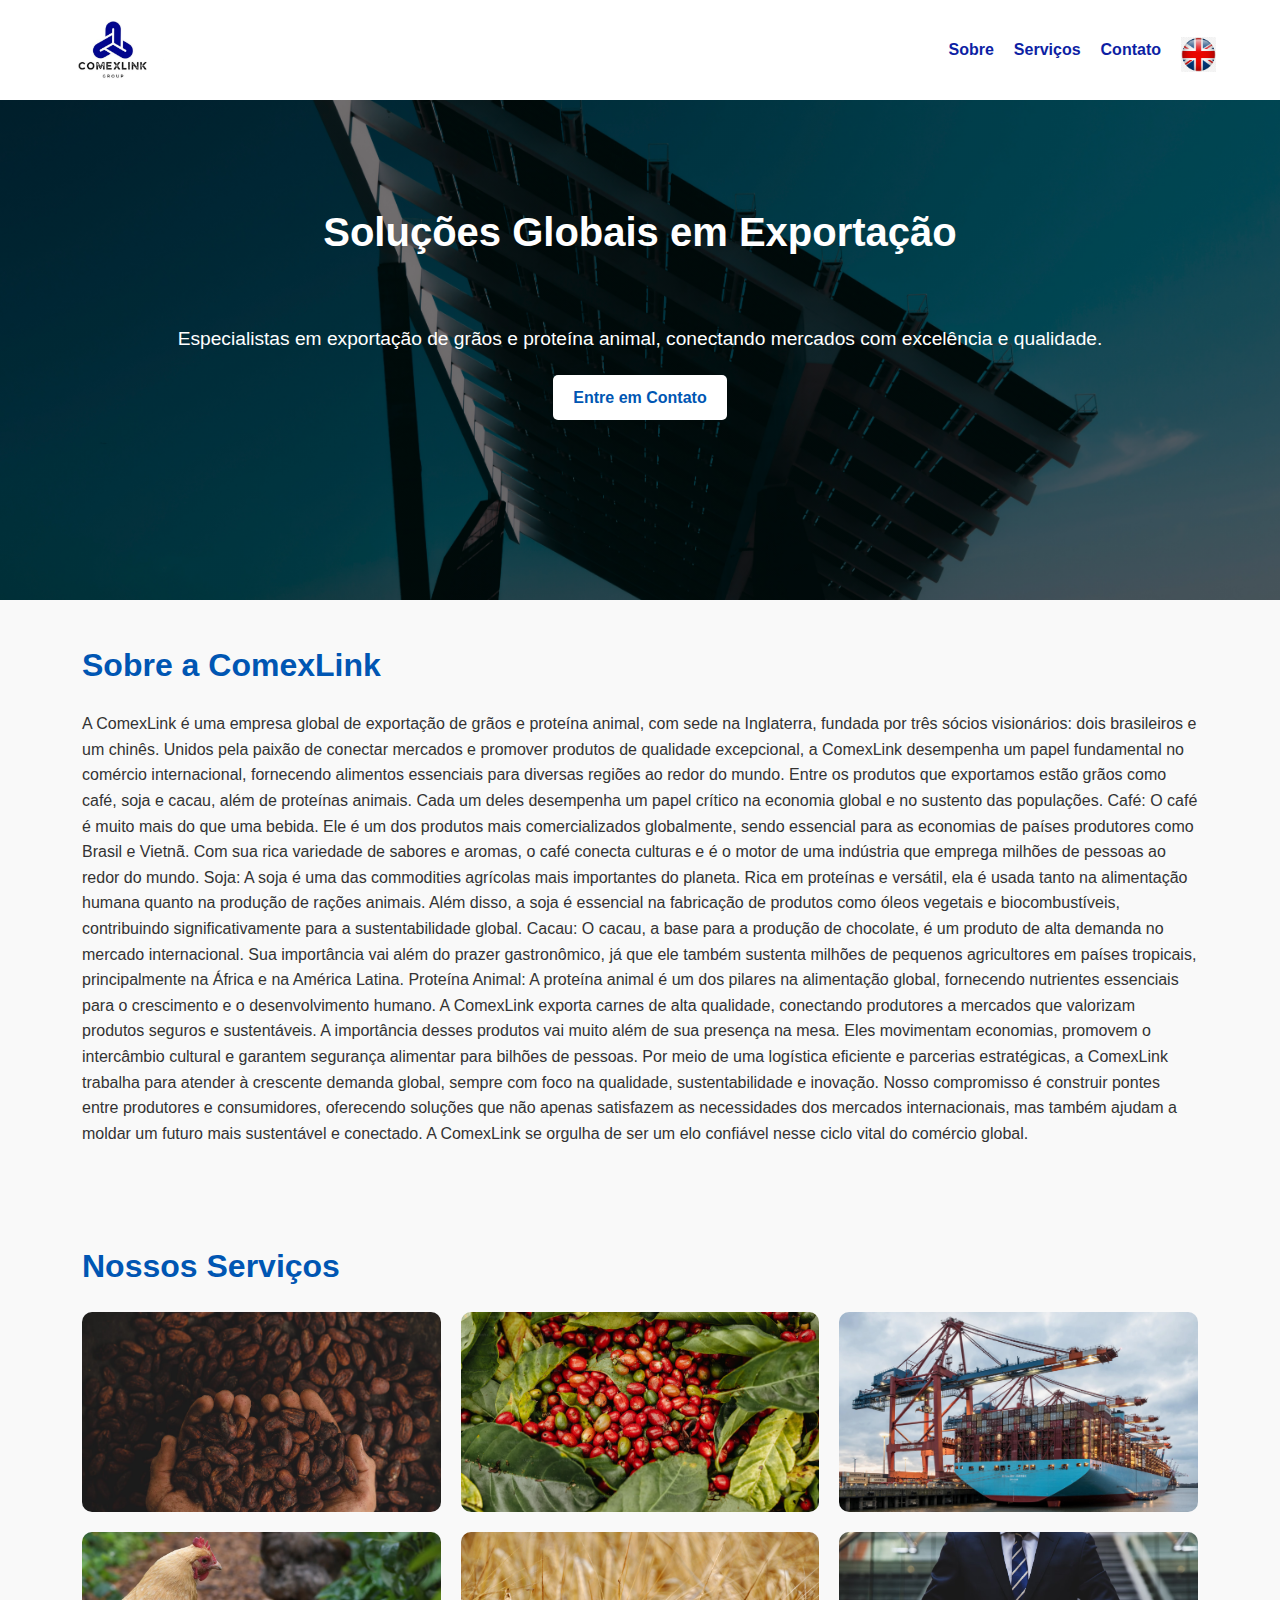
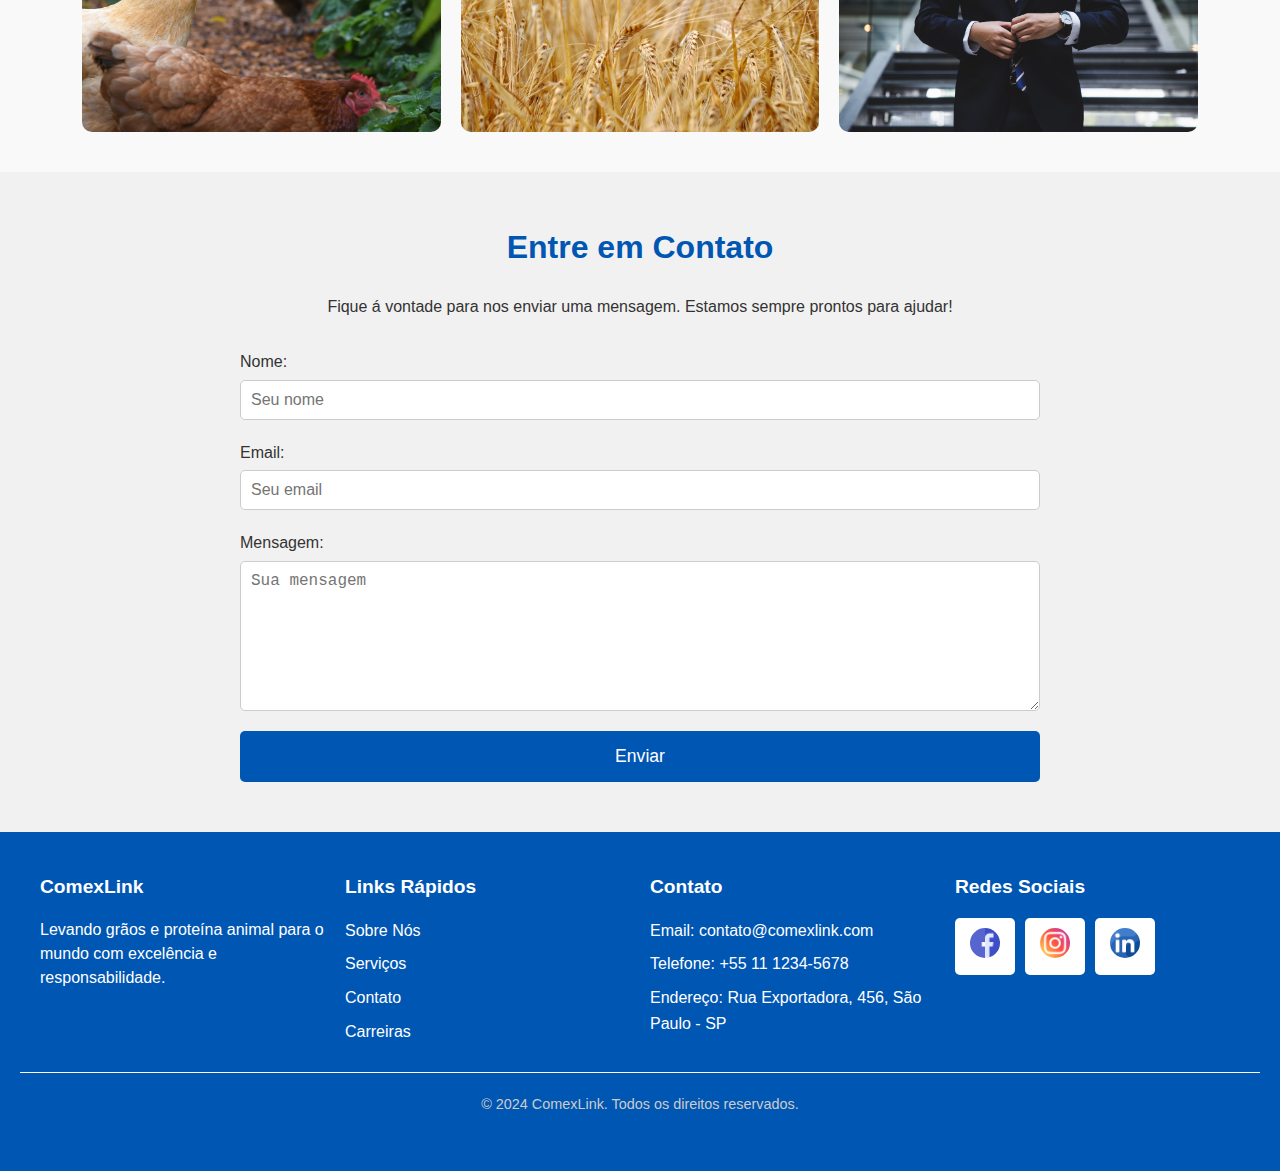
<file: index.html>
<!DOCTYPE html>
<html lang="pt-BR">
  <head>
    <meta charset="UTF-8" />
    <meta name="viewport" content="width=device-width, initial-scale=1.0" />
    <title>ComexLink - Exportação de Grãos e Proteína Animal</title>
    <link rel="stylesheet" href="./assets/index.css" />
  </head>
  <body>
    <!-- Cabeçalho -->
    <header class="main-header">
      <div class="container">
        <h1 class="logo">
          <img class="header_logo" src="./images/comex_link.jpeg" alt="" />
        </h1>
        <nav class="navbar">
          <ul>
            <li><a href="#about">Sobre</a></li>
            <li><a href="#services">Serviços</a></li>
            <li><a href="#contact">Contato</a></li>
            <li>
              <a href="./english.html"
                ><img class="uk_icon" src="./images/uk-icon.png" alt=""
              /></a>
            </li>
          </ul>
        </nav>
      </div>
    </header>

    <!-- Seção de Introdução -->
    <section class="hero">
      <div class="container">
        <h2>Soluções Globais em Exportação</h2>
        <p>
          Especialistas em exportação de grãos e proteína animal, conectando
          mercados com excelência e qualidade.
        </p>
        <a href="#contact" class="cta-button">Entre em Contato</a>
      </div>
    </section>

    <!-- Seção Sobre -->
    <section id="about" class="about">
      <div class="container">
        <h3>Sobre a ComexLink</h3>
        <p>
          A ComexLink é uma empresa global de exportação de grãos e proteína
          animal, com sede na Inglaterra, fundada por três sócios visionários:
          dois brasileiros e um chinês. Unidos pela paixão de conectar mercados
          e promover produtos de qualidade excepcional, a ComexLink desempenha
          um papel fundamental no comércio internacional, fornecendo alimentos
          essenciais para diversas regiões ao redor do mundo. Entre os produtos
          que exportamos estão grãos como café, soja e cacau, além de proteínas
          animais. Cada um deles desempenha um papel crítico na economia global
          e no sustento das populações. Café: O café é muito mais do que uma
          bebida. Ele é um dos produtos mais comercializados globalmente, sendo
          essencial para as economias de países produtores como Brasil e Vietnã.
          Com sua rica variedade de sabores e aromas, o café conecta culturas e
          é o motor de uma indústria que emprega milhões de pessoas ao redor do
          mundo. Soja: A soja é uma das commodities agrícolas mais importantes
          do planeta. Rica em proteínas e versátil, ela é usada tanto na
          alimentação humana quanto na produção de rações animais. Além disso, a
          soja é essencial na fabricação de produtos como óleos vegetais e
          biocombustíveis, contribuindo significativamente para a
          sustentabilidade global. Cacau: O cacau, a base para a produção de
          chocolate, é um produto de alta demanda no mercado internacional. Sua
          importância vai além do prazer gastronômico, já que ele também
          sustenta milhões de pequenos agricultores em países tropicais,
          principalmente na África e na América Latina. Proteína Animal: A
          proteína animal é um dos pilares na alimentação global, fornecendo
          nutrientes essenciais para o crescimento e o desenvolvimento humano. A
          ComexLink exporta carnes de alta qualidade, conectando produtores a
          mercados que valorizam produtos seguros e sustentáveis. A importância
          desses produtos vai muito além de sua presença na mesa. Eles
          movimentam economias, promovem o intercâmbio cultural e garantem
          segurança alimentar para bilhões de pessoas. Por meio de uma logística
          eficiente e parcerias estratégicas, a ComexLink trabalha para atender
          à crescente demanda global, sempre com foco na qualidade,
          sustentabilidade e inovação. Nosso compromisso é construir pontes
          entre produtores e consumidores, oferecendo soluções que não apenas
          satisfazem as necessidades dos mercados internacionais, mas também
          ajudam a moldar um futuro mais sustentável e conectado. A ComexLink se
          orgulha de ser um elo confiável nesse ciclo vital do comércio global.
        </p>
      </div>
    </section>

    <!-- Seção de Serviços -->
    <section id="services" class="services">
      <div class="container">
        <h3>Nossos Serviços</h3>
        <div class="image-grid">
          <div class="image-item">
            <img src="./images/cacau.jpg" alt="Mão segurando Cacau" />
            <p>O melhor Cacau do Brasil</p>
          </div>
          <div class="image-item">
            <img
              src="./images/cafe.png"
              alt="Folhas com grãos de café ao centro"
            />
            <p>Excelência em plantar e colher o melhor café</p>
          </div>
          <div class="image-item">
            <img
              src="images/navio.jpg"
              alt="Navio cargueiro carregado de container"
            />
            <p>Logística Internacional</p>
          </div>
          <div class="image-item">
            <img
              src="images/frango.jpg"
              alt="Galinhas soltas , andando na terra e se"
            />
            <p>Exportação de Proteína Animal</p>
          </div>
          <div class="image-item">
            <img
              src="./images/isak-engstrom-rgYkWfIaWHs-unsplash.jpg"
              alt="Campo de soja"
            />
            <p>Exportação de Grãos</p>
          </div>
          <div class="image-item">
            <img
              src="images/terno.jpg"
              alt="Homem de terno descendo uma escada de vidro, apertando o botão do paletó"
            />
            <p>Consultoria Especializada</p>
          </div>
        </div>
      </div>
    </section>

    <!-- Seção de Contato -->
    <section id="contact">
      <div class="contact-container">
        <h2>Entre em Contato</h2>
        <p>
          Fique á vontade para nos enviar uma mensagem. Estamos sempre prontos
          para ajudar!
        </p>
        <form action="#" method="POST" class="contact-form">
          <div class="form-group">
            <label for="name">Nome:</label>
            <input
              type="text"
              id="name"
              name="name"
              required
              placeholder="Seu nome"
            />
          </div>
          <div class="form-group">
            <label for="email">Email:</label>
            <input
              type="email"
              id="email"
              name="email"
              required
              placeholder="Seu email"
            />
          </div>
          <div class="form-group">
            <label for="message">Mensagem:</label>
            <textarea
              id="message"
              name="message"
              required
              placeholder="Sua mensagem"
            ></textarea>
          </div>
          <button type="submit" class="submit-btn">Enviar</button>
        </form>
      </div>
    </section>

    <!-- Rodapé -->
    <footer id="footer">
      <div class="footer-container">
        <div class="footer-section">
          <h4>ComexLink</h4>
          <p>
            Levando grãos e proteína animal para o mundo com excelência e
            responsabilidade.
          </p>
        </div>
        <div class="footer-section">
          <h4>Links Rápidos</h4>
          <ul>
            <li><a href="#about">Sobre Nós</a></li>
            <li><a href="#services">Serviços</a></li>
            <li><a href="#contact">Contato</a></li>
            <li><a href="#careers">Carreiras</a></li>
          </ul>
        </div>
        <div class="footer-section">
          <h4>Contato</h4>
          <ul>
            <li>Email: contato@comexlink.com</li>
            <li>Telefone: +55 11 1234-5678</li>
            <li>Endereço: Rua Exportadora, 456, São Paulo - SP</li>
          </ul>
        </div>
        <div class="footer-section">
          <h4>Redes Sociais</h4>
          <div class="social-icons">
            <a href="#" class="social-icon" target="_blank"
              ><img
                class="logo_image"
                src="./images/icons/facebook_1400843.png"
                alt="Facebook Logo"
            /></a>
            <a
              href="https://www.instagram.com/comexlink?igsh=MWpzOXpuZ3c4ODNocg=="
              target="_blank"
              class="social-icon"
              ><img
                class="logo_image"
                src="./images/icons/instagram_2111463.png"
                alt="Instagram Logo"
            /></a>
            <a href="#" class="social-icon" target="_blank"
              ><img
                class="logo_image"
                src="./images/icons/linkedin_2504923.png"
                alt="Linkedin Logo"
            /></a>
          </div>
        </div>
      </div>
      <div class="footer-bottom">
        <p>&copy; 2024 ComexLink. Todos os direitos reservados.</p>
      </div>
    </footer>
  </body>
</html>
</file>
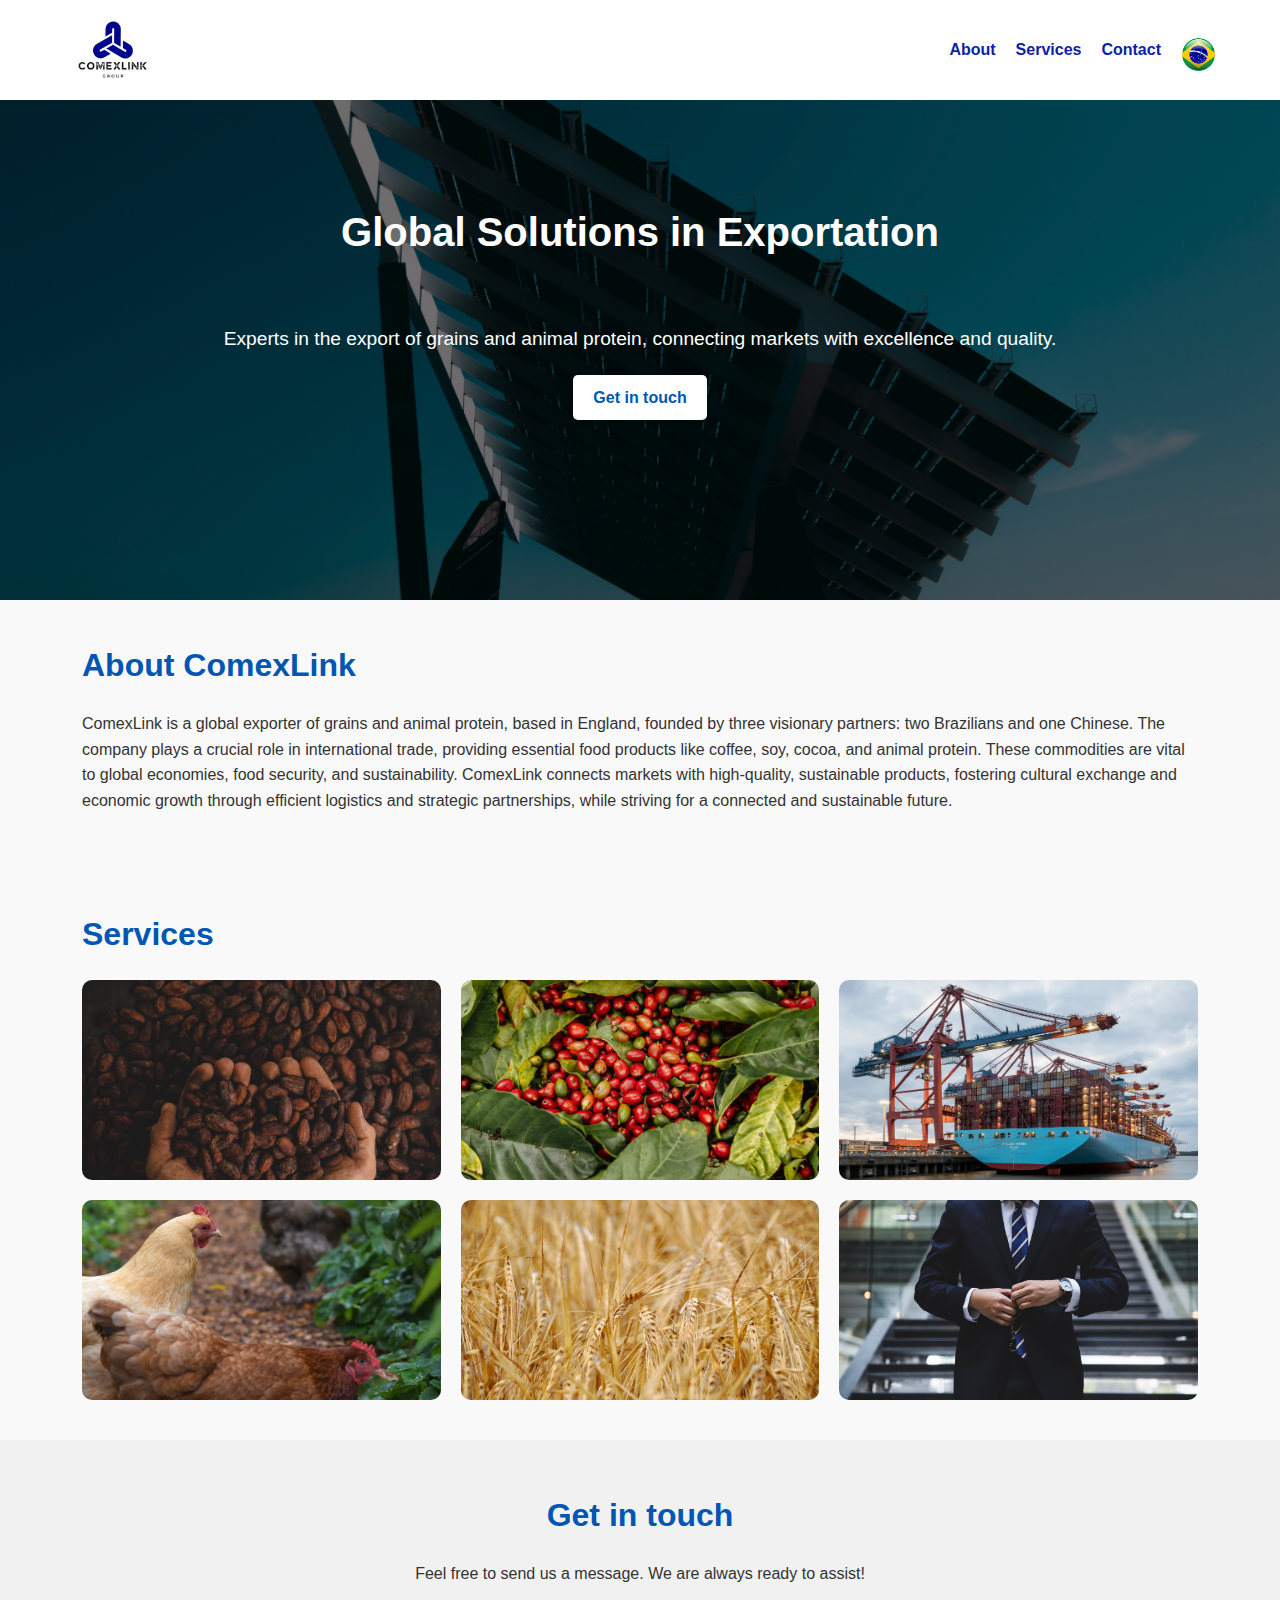
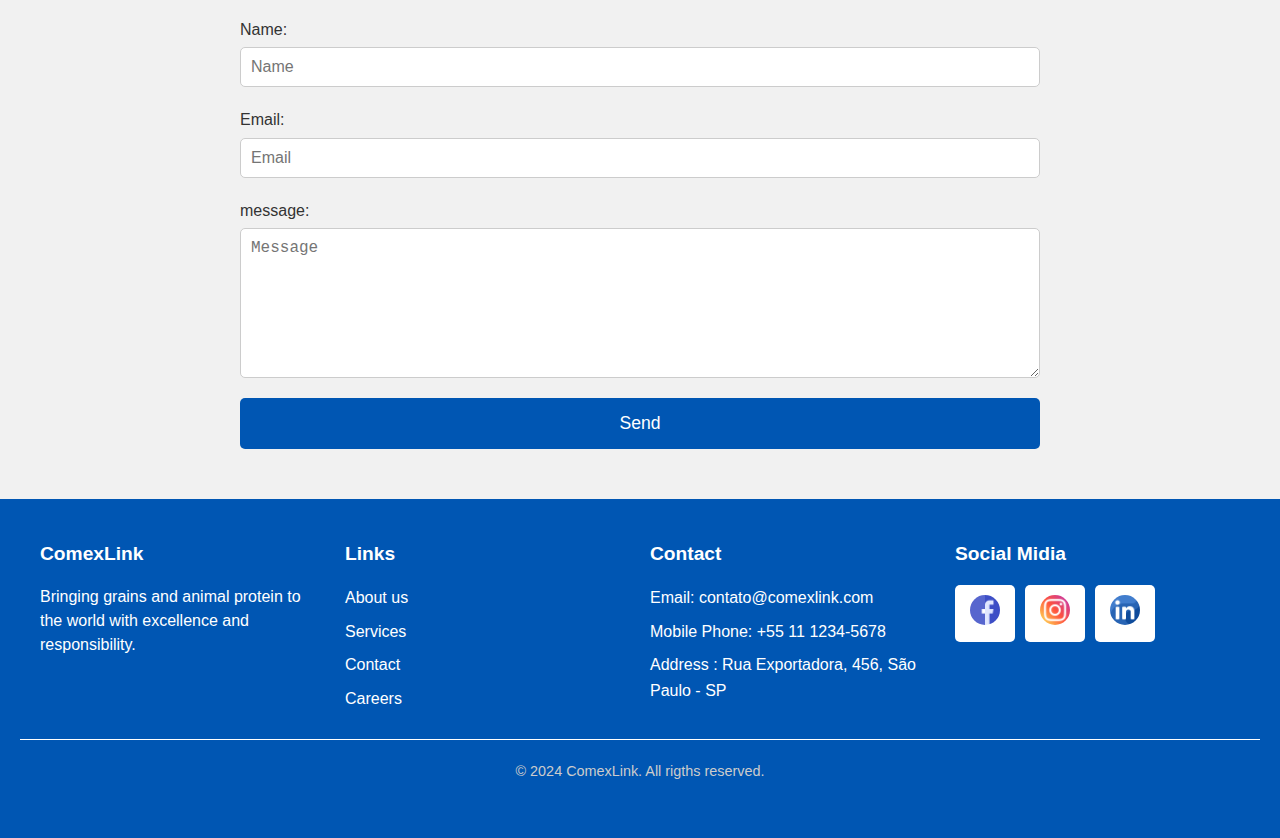
<file: english.html>
<!DOCTYPE html>
<html lang="en">
  <head>
    <meta charset="UTF-8" />
    <meta name="viewport" content="width=device-width, initial-scale=1.0" />
    <title>ComexLink - Exportação de Grãos e Proteína Animal</title>
    <link rel="stylesheet" href="./assets/uk.css" />
  </head>
  <body>
    <!-- Cabeçalho -->
    <header class="main-header">
      <div class="container">
        <h1 class="logo">
          <img class="header_logo" src="./images/comex_link.jpeg" alt="" />
        </h1>
        <nav class="navbar">
          <ul>
            <li><a href="#about">About</a></li>
            <li><a href="#services">Services</a></li>
            <li><a href="#contact">Contact</a></li>
            <li>
              <a href="./index.html"
                ><img class="br-icon" src="./images/Brazil-512.webp" alt=""
              /></a>
            </li>
          </ul>
        </nav>
      </div>
    </header>

    <!-- Seção de Introdução -->
    <section class="hero">
      <div class="container">
        <h2>Global Solutions in Exportation</h2>
        <p>
          Experts in the export of grains and animal protein, connecting markets
          with excellence and quality.
        </p>
        <a href="#contact" class="cta-button">Get in touch</a>
      </div>
    </section>

    <!-- Seção Sobre -->
    <section id="about" class="about">
      <div class="container">
        <h3>About ComexLink</h3>
        <p>
          ComexLink is a global exporter of grains and animal protein, based in
          England, founded by three visionary partners: two Brazilians and one
          Chinese. The company plays a crucial role in international trade,
          providing essential food products like coffee, soy, cocoa, and animal
          protein. These commodities are vital to global economies, food
          security, and sustainability. ComexLink connects markets with
          high-quality, sustainable products, fostering cultural exchange and
          economic growth through efficient logistics and strategic
          partnerships, while striving for a connected and sustainable future.
        </p>
      </div>
    </section>

    <!-- Seção de Serviços -->
    <section id="services" class="services">
      <div class="container">
        <h3>Services</h3>
        <div class="image-grid">
          <div class="image-item">
            <img src="./images/cacau.jpg" alt="Mão segurando Cacau" />
            <p>The best cocoa in Brazil</p>
          </div>
          <div class="image-item">
            <img
              src="./images/cafe.png"
              alt="Folhas com grãos de café ao centro"
            />
            <p>
              Excellence in growing and harvesting the best brazilian coffee
            </p>
          </div>
          <div class="image-item">
            <img
              src="images/navio.jpg"
              alt="Navio cargueiro carregado de container"
            />
            <p>International logistics</p>
          </div>
          <div class="image-item">
            <img
              src="images/frango.jpg"
              alt="Galinhas soltas , andando na terra e se"
            />
            <p>Exporting animal protein</p>
          </div>
          <div class="image-item">
            <img
              src="./images/isak-engstrom-rgYkWfIaWHs-unsplash.jpg"
              alt="Campo de soja"
            />
            <p>Exporting grains</p>
          </div>
          <div class="image-item">
            <img
              src="images/terno.jpg"
              alt="Homem de terno descendo uma escada de vidro, apertando o botão do paletó"
            />
            <p>Specialized consulting</p>
          </div>
        </div>
      </div>
    </section>

    <!-- Seção de Contato -->
    <section id="contact">
      <div class="contact-container">
        <h2>Get in touch</h2>
        <p>Feel free to send us a message. We are always ready to assist!</p>
        <form action="#" method="POST" class="contact-form">
          <div class="form-group">
            <label for="name">Name:</label>
            <input
              type="text"
              id="name"
              name="name"
              required
              placeholder="Name"
            />
          </div>
          <div class="form-group">
            <label for="email">Email:</label>
            <input
              type="email"
              id="email"
              name="email"
              required
              placeholder="Email"
            />
          </div>
          <div class="form-group">
            <label for="message">message:</label>
            <textarea
              id="message"
              name="message"
              required
              placeholder="Message"
            ></textarea>
          </div>
          <button type="submit" class="submit-btn">Send</button>
        </form>
      </div>
    </section>

    <!-- Rodapé -->
    <footer id="footer">
      <div class="footer-container">
        <div class="footer-section">
          <h4>ComexLink</h4>
          <p>
            Bringing grains and animal protein to the world with excellence and
            responsibility.
          </p>
        </div>
        <div class="footer-section">
          <h4>Links</h4>
          <ul>
            <li><a href="#about">About us</a></li>
            <li><a href="#services">Services</a></li>
            <li><a href="#contact">Contact</a></li>
            <li><a href="#careers">Careers</a></li>
          </ul>
        </div>
        <div class="footer-section">
          <h4>Contact</h4>
          <ul>
            <li>Email: contato@comexlink.com</li>
            <li>Mobile Phone: +55 11 1234-5678</li>
            <li>Address : Rua Exportadora, 456, São Paulo - SP</li>
          </ul>
        </div>
        <div class="footer-section">
          <h4>Social Midia</h4>
          <div class="social-icons">
            <a href="#" class="social-icon" target="_blank"
              ><img
                class="logo_image"
                src="./images/icons/facebook_1400843.png"
                alt="Facebook Logo"
            /></a>
            <a
              href="https://www.instagram.com/comexlink?igsh=MWpzOXpuZ3c4ODNocg=="
              target="_blank"
              class="social-icon"
              ><img
                class="logo_image"
                src="./images/icons/instagram_2111463.png"
                alt="Instagram Logo"
            /></a>
            <a href="#" class="social-icon" target="_blank"
              ><img
                class="logo_image"
                src="./images/icons/linkedin_2504923.png"
                alt="Linkedin Logo"
            /></a>
          </div>
        </div>
      </div>
      <div class="footer-bottom">
        <p>&copy; 2024 ComexLink. All rigths reserved.</p>
      </div>
    </footer>
  </body>
</html>
</file>
<file: assets/index.css>
/* Reset básico */
* {
  margin: 0;
  padding: 0;
  box-sizing: border-box;
}

body {
  font-family: "Roboto", sans-serif;
  line-height: 1.6;
  color: #333;
  background-color: #f9f9f9;
}

/* Cabeçalho */
.header_logo {
  max-width: 100px;
  max-height: 100px;
  border-radius: 50%;
}

.main-header {
  background-color: #ffffff; /* Azul principal */
  color: #0056b3;
  padding: 5px 0;
  max-height: 100px;
}

.main-header .container {
  display: flex;
  justify-content: space-between;
  align-items: center;
}

.main-header .logo {
  font-size: 1.8rem;
  font-weight: bold;
}

.uk_icon {
  max-width: 35px;
  max-height: 35px;
}
.navbar ul {
  list-style: none;
  display: flex;
  gap: 20px;
}

.navbar a {
  color: rgb(13, 31, 164);
  text-decoration: none;
  font-weight: bold;
  transition: color 0.3s;
}

.navbar a:hover {
  color: #87cefa; /* Azul claro */
}

/* Seção Hero */
.hero {
  background-image: linear-gradient(rgba(0, 0, 0, 0.5), rgba(0, 0, 0, 0.5)),
    url("../images/biel-morro-HCha-UHkIg8-unsplash.jpg");
  background-size: cover; /* Ajusta a imagem para cobrir toda a área */
  background-position: center; /* Centraliza a imagem */
  background-repeat: no-repeat; /* Evita repetições da imagem */
  color: #fff;
  text-align: center;
  padding: 50px 20px;
  min-height: 500px;
}

.hero h2 {
  font-size: 2.5rem;
  margin-bottom: 10px;
  color: white; /* Ajuste de cor do texto para contraste */
  padding: 50px; /* Espaçamento interno */
}

.hero p {
  font-size: 1.2rem;
  margin-bottom: 20px;
}

.cta-button {
  display: inline-block;
  background-color: #fff;
  color: #0056b3;
  padding: 10px 20px;
  border-radius: 5px;
  text-decoration: none;
  font-weight: bold;
  transition: background-color 0.3s, color 0.3s;
}

.cta-button:hover {
  background-color: #87cefa;
  color: #fff;
}

/* Grid com 3 colunas */
.image-grid {
  display: grid;
  grid-template-columns: repeat(3, 1fr); /* 3 colunas */
  gap: 20px;
  justify-items: center;
  align-items: start; /* Garantir que as imagens e o texto fiquem alinhados no topo */
  margin-top: 20px;
}

/* Estilo para cada item de imagem */
.image-item {
  text-align: center;
  transition: transform 0.3s, box-shadow 0.3s;
  width: 100%;
  height: 200px; /* Altura fixa para a imagem */
  max-width: 100%; /* Garantir que a imagem ocupe o container */
  overflow: hidden; /* Garante que a imagem não ultrapasse os limites */
  position: relative; /* Permite posicionar o texto em relação à imagem */
}

/* Estilo da imagem */
.image-item img {
  width: 100%;
  height: 100%; /* Ajustar as imagens para o tamanho do container */
  object-fit: cover; /* Garante que a imagem seja recortada proporcionalmente */
  border-radius: 10px;
  transition: transform 0.3s, box-shadow 0.3s;
}
.image-item:hover img {
  filter: brightness(50%); /* Escurece a imagem */
}

/* Texto abaixo da imagem */
.image-item p {
  position: absolute; /* Posiciona o texto sobre a imagem */
  bottom: 10px; /* Distância do texto em relação à parte inferior da imagem */
  left: 50%;
  transform: translateX(-50%);
  font-size: 1rem;
  color: #fff; /* Cor do texto (branco para contraste) */
  font-weight: bold;
  margin: 0;
  opacity: 0; /* Texto inicialmente invisível */
  transition: opacity 0.3s ease; /* Transição suave para aparecer */
}
.image-item:hover p {
  opacity: 1; /* Torna o texto visível */
}

/* Seções genéricas */
section {
  padding: 40px 20px;
}

.container {
  width: 90%;
  max-width: 1200px;
  margin: 0 auto;
}

h3 {
  font-size: 2rem;
  margin-bottom: 20px;
  color: #0056b3;
}

p {
  margin-bottom: 15px;
}

/* Lista de serviços */
.services ul {
  list-style: none;
  display: flex;
  gap: 20px;
  justify-content: center;
  flex-wrap: wrap;
}

.services li {
  background-color: #fff;
  border: 1px solid #ddd;
  border-radius: 10px;
  padding: 20px;
  width: 300px;
  text-align: center;
  transition: box-shadow 0.3s;
}

#contact {
  background-color: #f1f1f1;
  padding: 50px 20px;
  text-align: center;
}

.contact-container {
  max-width: 800px;
  margin: 0 auto;
}

.contact-container h2 {
  font-size: 2rem;
  color: #0056b3;
  margin-bottom: 20px;
}

.contact-container p {
  font-size: 1rem;
  color: #333;
  margin-bottom: 30px;
}

.contact-form {
  display: flex;
  flex-direction: column;
  gap: 20px;
}

.form-group {
  display: flex;
  flex-direction: column;
  align-items: flex-start;
}

.form-group label {
  font-size: 1rem;
  color: #333;
  margin-bottom: 5px;
}

.form-group input,
.form-group textarea {
  width: 100%;
  padding: 10px;
  font-size: 1rem;
  border: 1px solid #ccc;
  border-radius: 5px;
}

.form-group textarea {
  resize: vertical;
  height: 150px;
}

.submit-btn {
  background-color: #0056b3;
  color: #fff;
  padding: 15px;
  border: none;
  border-radius: 5px;
  font-size: 1.1rem;
  cursor: pointer;
  transition: background-color 0.3s;
}

.submit-btn:hover {
  background-color: #00408a;
}

/* Footer Geral */
#footer {
  background-color: #0056b3;
  color: #ffffff;
  padding: 40px 20px;
}

.footer-container {
  display: grid;
  grid-template-columns: repeat(auto-fit, minmax(200px, 1fr));
  gap: 20px;
  max-width: 1200px;
  margin: 0 auto;
}

.footer-section h4 {
  font-size: 1.2rem;
  margin-bottom: 15px;
  color: #ffffff;
}

.footer-section p {
  font-size: 1rem;
  line-height: 1.5;
}

.footer-section ul {
  list-style: none;
  padding: 0;
}

.footer-section ul li {
  margin: 8px 0;
  font-size: 1rem;
}

.footer-section ul li a {
  color: #ffffff;
  text-decoration: none;
  transition: color 0.3s;
}

.footer-section ul li a:hover {
  color: #ffdd33; /* Destaque nos links */
}

.social-icons {
  display: flex;
  gap: 10px;
}

.social-icon {
  display: inline-block;
  background-color: #ffffff;
  color: #0056b3;
  padding: 10px 15px;
  border-radius: 5px;
  text-decoration: none;
  font-size: 0.9rem;
  transition: background-color 0.3s, color 0.3s;
}

.social-icon:hover {
  background-color: #ffdd33;
  color: #ffffff;
}

/* Rodapé inferior */
.footer-bottom {
  text-align: center;
  padding-top: 20px;
  font-size: 0.9rem;
  color: #cccccc;
  border-top: 1px solid #ffffff;
  margin-top: 20px;
}

.logo_image {
  max-width: 30px;
  max-height: 30px;
  border-radius: 30px;
}
</file>
<file: assets/uk.css>
/* Reset básico */
* {
  margin: 0;
  padding: 0;
  box-sizing: border-box;
}

body {
  font-family: "Roboto", sans-serif;
  line-height: 1.6;
  color: #333;
  background-color: #f9f9f9;
}

/* Cabeçalho */
.header_logo {
  max-width: 100px;
  max-height: 100px;
  border-radius: 50%;
}

.main-header {
  background-color: #ffffff; /* Azul principal */
  color: #0056b3;
  padding: 5px 0;
  max-height: 100px;
}

.main-header .container {
  display: flex;
  justify-content: space-between;
  align-items: center;
}

.main-header .logo {
  font-size: 1.8rem;
  font-weight: bold;
}

.br-icon {
  max-width: 35px;
  max-height: 35px;
}
.uk_icon {
  max-width: 35px;
  max-height: 35px;
}
.navbar ul {
  list-style: none;
  display: flex;
  gap: 20px;
}

.navbar a {
  color: rgb(13, 31, 164);
  text-decoration: none;
  font-weight: bold;
  transition: color 0.3s;
}

.navbar a:hover {
  color: #87cefa; /* Azul claro */
}

/* Seção Hero */
.hero {
  background-image: linear-gradient(rgba(0, 0, 0, 0.5), rgba(0, 0, 0, 0.5)),
    url("../images/biel-morro-HCha-UHkIg8-unsplash.jpg");
  background-size: cover; /* Ajusta a imagem para cobrir toda a área */
  background-position: center; /* Centraliza a imagem */
  background-repeat: no-repeat; /* Evita repetições da imagem */
  color: #fff;
  text-align: center;
  padding: 50px 20px;
  min-height: 500px;
}

.hero h2 {
  font-size: 2.5rem;
  margin-bottom: 10px;
  color: white; /* Ajuste de cor do texto para contraste */
  padding: 50px; /* Espaçamento interno */
}

.hero p {
  font-size: 1.2rem;
  margin-bottom: 20px;
}

.cta-button {
  display: inline-block;
  background-color: #fff;
  color: #0056b3;
  padding: 10px 20px;
  border-radius: 5px;
  text-decoration: none;
  font-weight: bold;
  transition: background-color 0.3s, color 0.3s;
}

.cta-button:hover {
  background-color: #87cefa;
  color: #fff;
}

/* Grid com 3 colunas */
.image-grid {
  display: grid;
  grid-template-columns: repeat(3, 1fr); /* 3 colunas */
  gap: 20px;
  justify-items: center;
  align-items: start; /* Garantir que as imagens e o texto fiquem alinhados no topo */
  margin-top: 20px;
}

/* Estilo para cada item de imagem */
.image-item {
  text-align: center;
  transition: transform 0.3s, box-shadow 0.3s;
  width: 100%;
  height: 200px; /* Altura fixa para a imagem */
  max-width: 100%; /* Garantir que a imagem ocupe o container */
  overflow: hidden; /* Garante que a imagem não ultrapasse os limites */
  position: relative; /* Permite posicionar o texto em relação à imagem */
}

/* Estilo da imagem */
.image-item img {
  width: 100%;
  height: 100%; /* Ajustar as imagens para o tamanho do container */
  object-fit: cover; /* Garante que a imagem seja recortada proporcionalmente */
  border-radius: 10px;
  transition: transform 0.3s, box-shadow 0.3s;
}
.image-item:hover img {
  filter: brightness(50%); /* Escurece a imagem */
}

/* Texto abaixo da imagem */
.image-item p {
  position: absolute; /* Posiciona o texto sobre a imagem */
  bottom: 10px; /* Distância do texto em relação à parte inferior da imagem */
  left: 50%;
  transform: translateX(-50%);
  font-size: 1rem;
  color: #fff; /* Cor do texto (branco para contraste) */
  font-weight: bold;
  margin: 0;
  opacity: 0; /* Texto inicialmente invisível */
  transition: opacity 0.3s ease; /* Transição suave para aparecer */
}
.image-item:hover p {
  opacity: 1; /* Torna o texto visível */
}

/* Seções genéricas */
section {
  padding: 40px 20px;
}

.container {
  width: 90%;
  max-width: 1200px;
  margin: 0 auto;
}

h3 {
  font-size: 2rem;
  margin-bottom: 20px;
  color: #0056b3;
}

p {
  margin-bottom: 15px;
}

/* Lista de serviços */
.services ul {
  list-style: none;
  display: flex;
  gap: 20px;
  justify-content: center;
  flex-wrap: wrap;
}

.services li {
  background-color: #fff;
  border: 1px solid #ddd;
  border-radius: 10px;
  padding: 20px;
  width: 300px;
  text-align: center;
  transition: box-shadow 0.3s;
}

#contact {
  background-color: #f1f1f1;
  padding: 50px 20px;
  text-align: center;
}

.contact-container {
  max-width: 800px;
  margin: 0 auto;
}

.contact-container h2 {
  font-size: 2rem;
  color: #0056b3;
  margin-bottom: 20px;
}

.contact-container p {
  font-size: 1rem;
  color: #333;
  margin-bottom: 30px;
}

.contact-form {
  display: flex;
  flex-direction: column;
  gap: 20px;
}

.form-group {
  display: flex;
  flex-direction: column;
  align-items: flex-start;
}

.form-group label {
  font-size: 1rem;
  color: #333;
  margin-bottom: 5px;
}

.form-group input,
.form-group textarea {
  width: 100%;
  padding: 10px;
  font-size: 1rem;
  border: 1px solid #ccc;
  border-radius: 5px;
}

.form-group textarea {
  resize: vertical;
  height: 150px;
}

.submit-btn {
  background-color: #0056b3;
  color: #fff;
  padding: 15px;
  border: none;
  border-radius: 5px;
  font-size: 1.1rem;
  cursor: pointer;
  transition: background-color 0.3s;
}

.submit-btn:hover {
  background-color: #00408a;
}

/* Footer Geral */
#footer {
  background-color: #0056b3;
  color: #ffffff;
  padding: 40px 20px;
}

.footer-container {
  display: grid;
  grid-template-columns: repeat(auto-fit, minmax(200px, 1fr));
  gap: 20px;
  max-width: 1200px;
  margin: 0 auto;
}

.footer-section h4 {
  font-size: 1.2rem;
  margin-bottom: 15px;
  color: #ffffff;
}

.footer-section p {
  font-size: 1rem;
  line-height: 1.5;
}

.footer-section ul {
  list-style: none;
  padding: 0;
}

.footer-section ul li {
  margin: 8px 0;
  font-size: 1rem;
}

.footer-section ul li a {
  color: #ffffff;
  text-decoration: none;
  transition: color 0.3s;
}

.footer-section ul li a:hover {
  color: #ffdd33; /* Destaque nos links */
}

.social-icons {
  display: flex;
  gap: 10px;
}

.social-icon {
  display: inline-block;
  background-color: #ffffff;
  color: #0056b3;
  padding: 10px 15px;
  border-radius: 5px;
  text-decoration: none;
  font-size: 0.9rem;
  transition: background-color 0.3s, color 0.3s;
}

.social-icon:hover {
  background-color: #ffdd33;
  color: #ffffff;
}

/* Rodapé inferior */
.footer-bottom {
  text-align: center;
  padding-top: 20px;
  font-size: 0.9rem;
  color: #cccccc;
  border-top: 1px solid #ffffff;
  margin-top: 20px;
}

.logo_image {
  max-width: 30px;
  max-height: 30px;
  border-radius: 30px;
}
</file>
